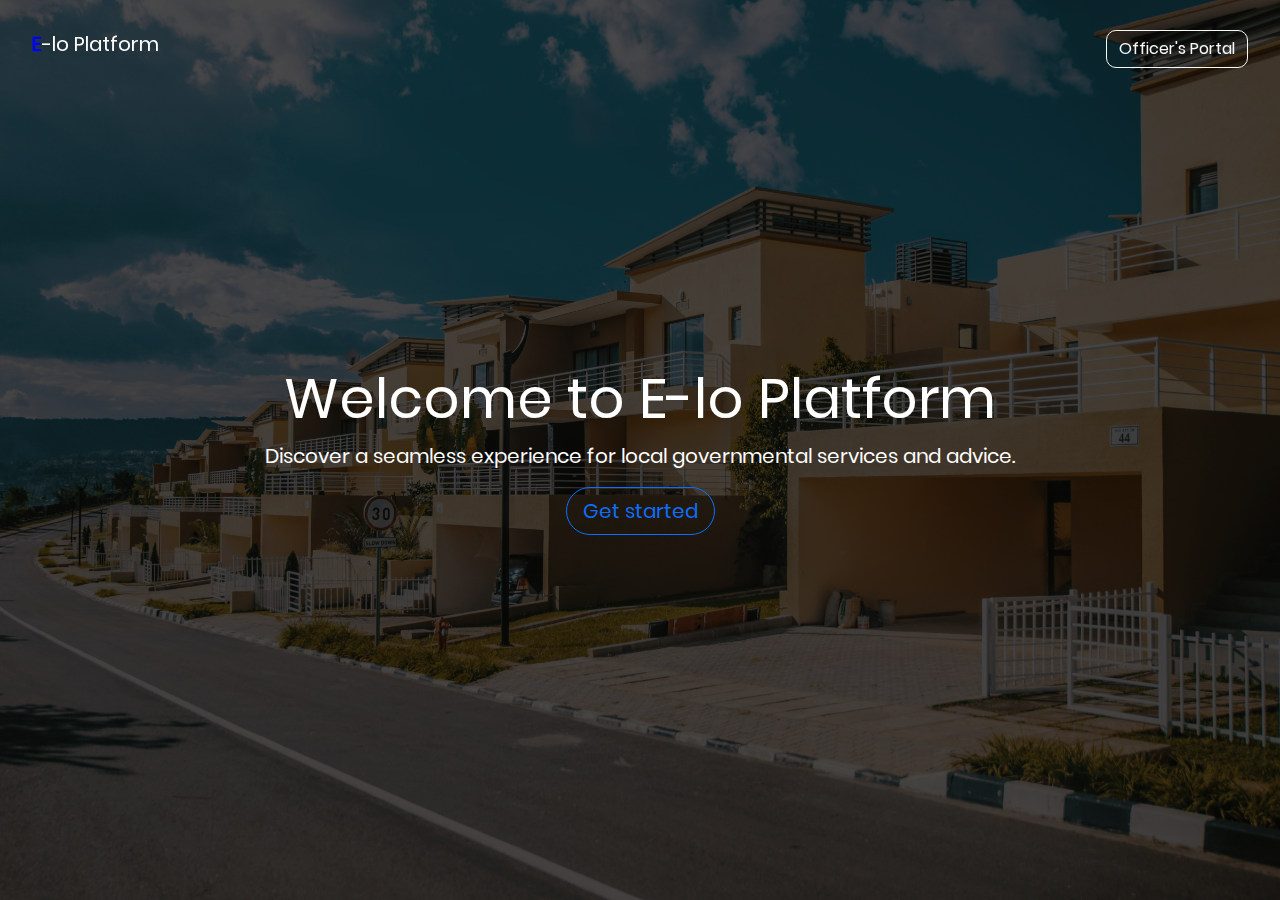
<file: index.html>
<!DOCTYPE html>
<html lang="en">
<head>
    <meta charset="UTF-8">
    <meta name="viewport" content="width=device-width, initial-scale=1.0">
    <title>E-lo</title>
    <!-- Bootstrap CSS -->
    <link href="https://cdn.jsdelivr.net/npm/bootstrap@5.3.0-alpha1/dist/css/bootstrap.min.css" rel="stylesheet">
    <link rel="stylesheet" type="text/css" href="css/first.css">
</head>
<body>

<nav class="navbar navbar-expand-lg navbar-dark bg-transparent">
  <div class="container-fluid">
    <a class="navbar-brand" href="index.html"><span style="color: blue; font-weight: bold;">E</span>-lo Platform</a>
    <button class="navbar-toggler" type="button" data-bs-toggle="collapse" data-bs-target="#navbarNav" aria-controls="navbarNav" aria-expanded="false" aria-label="Toggle navigation">
      <span class="navbar-toggler-icon"></span>
    </button>
    <div class="collapse navbar-collapse justify-content-center" id="navbarNav">
      <ul class="navbar-nav ms-auto">
        <li class="nav-item">
          <a href="staff/staff-login.php"><button type="button" class="btn btn-outline-light" style="border-radius: 10px; margin-top: 10px;">Officer's Portal</button></a>
        </li>
      </ul>
    </div>
  </div>
</nav>

<section id="home" class="py-5 text-center d-flex justify-content-center align-items-center">
    <div class="container">
        <h1 class="display-4 text-white">Welcome to E-lo Platform</h1>
        <p class="lead text-white">Discover a seamless experience for local governmental services and advice.</p>
        <a href="login.php"><button type="button" class="btn btn-outline-primary btn-lg" style="border-radius: 30px;">Get started</button></a>
    </div>
</section>

<!-- <section id="about" class="py-5">
    <div class="container">
        <h2>About E-lo Platform</h2>
        <p>E-lo Platform, short for Electronic Local Office, offers a modern solution for accessing local governmental services and advice. It serves as your online gateway to a range of services and expertise tailored to your local needs. With E-lo, you can easily request services, seek advice, and interact with your local office from the comfort of your home or office.</p>
    </div>
</section>

<section id="contact" class="py-5">
    <div class="container">
        <h2 class="text-white">Contact Us</h2>
        <form id="contactForm" class="needs-validation" novalidate>
            <div class="mb-3">
                <label for="name" class="form-label text-white">Name</label>
                <input type="text" class="form-control" id="name" required>
                <div class="invalid-feedback">
                    Please enter your name.
                </div>
            </div>
            <div class="mb-3">
                <label for="email" class="form-label text-white">Email address</label>
                <input type="email" class="form-control" id="email" required>
                <div class="invalid-feedback">
                    Please enter a valid email address.
                </div>
            </div>
            <div class="mb-3">
                <label for="message" class="form-label text-white">Message</label>
                <textarea class="form-control" id="message" rows="3" required></textarea>
                <div class="invalid-feedback">
                    Please enter a message.
                </div>
            </div>
            <button type="submit" class="btn btn-primary">Submit</button>
        </form>
    </div>
</section> -->

<!-- Scroll top button -->
<!-- <button onclick="topFunction()" id="scrollTopBtn" title="Go to top">&#8679;</button> -->

<!-- Scroll down button -->
<!-- <button onclick="scrollDown()" id="scrollDownBtn" title="Scroll down">&#8681;</button> -->

<!-- Bootstrap JS -->
<!-- <script src="https://cdn.jsdelivr.net/npm/bootstrap@5.3.0-alpha1/dist/js/bootstrap.bundle.min.js"></script> -->

<!-- Custom JavaScript for form validation -->
<!-- <script>
    // JavaScript to add class to navbar when scrolled
    // window.addEventListener('scroll', function() {
    //     var navbar = document.querySelector('.navbar');
    //     if (window.scrollY > 0) {
    //         navbar.classList.add('navbar-scrolled');
    //     } else {
    //         navbar.classList.remove('navbar-scrolled');
    //     }
    // });

    // Scroll top button function
    function topFunction() {
        document.body.scrollTop = 0; // For Safari
        document.documentElement.scrollTop = 0; // For Chrome, Firefox, IE and Opera
    }

    // Scroll down button function
    function scrollDown() {
        window.scrollBy(0, window.innerHeight); // Scroll down by the height of the viewport
    }
</script> -->

</body>
</html>
</file>
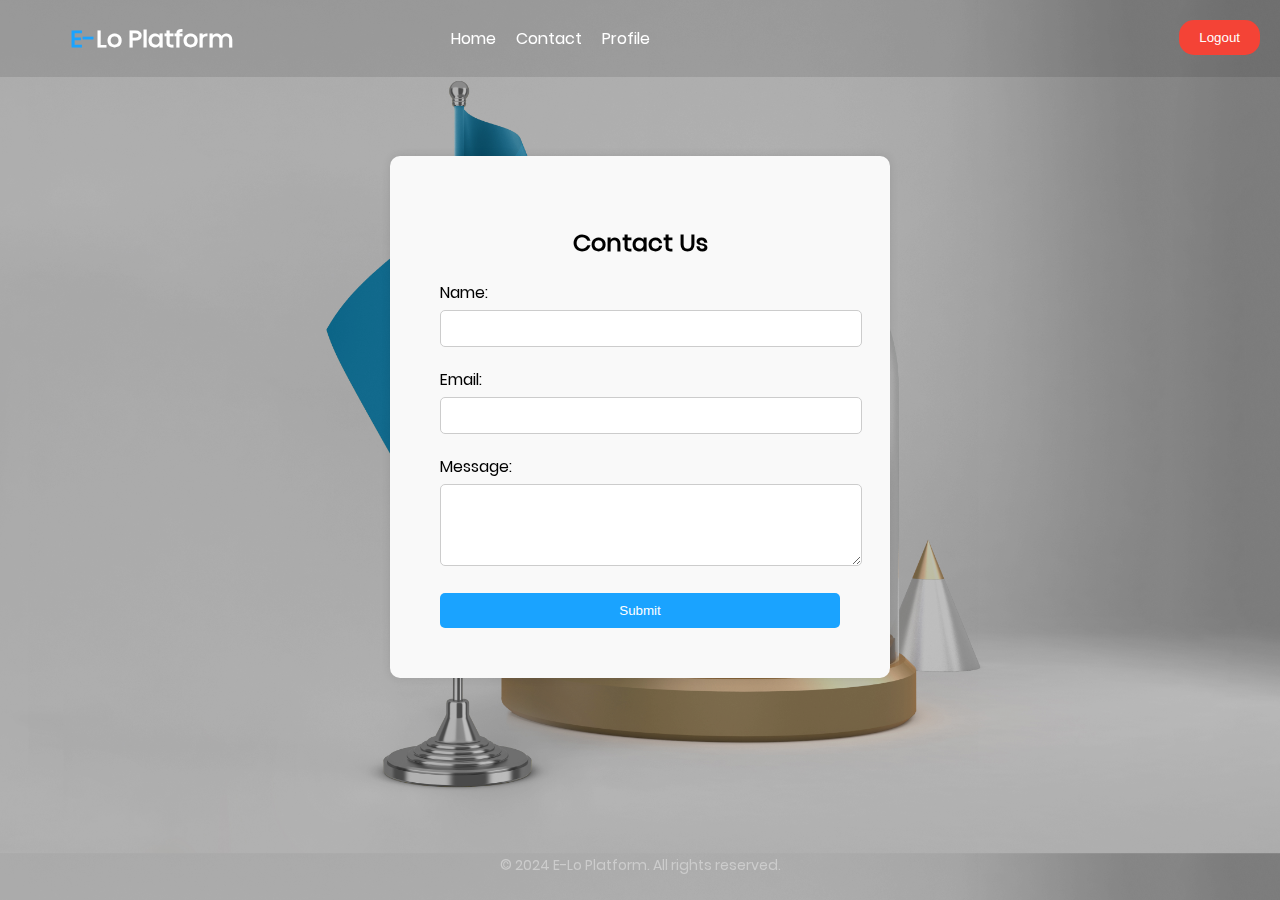
<file: citizen/contact.html>
<!DOCTYPE html>
<html lang="en">
<head>
    <meta charset="UTF-8">
    <meta name="viewport" content="width=device-width, initial-scale=1.0">
    <title>Contact</title>
    <link rel="stylesheet" href="../css/dashboard-citizen.css">
    <style type="text/css">
        /* CSS for header, navigation, and footer */
        /* Ensure the header, navigation, and footer styles are already defined in dashboard-citizen.css */
        .contact-form-container {
        display: flex;
        justify-content: center;
        align-items: center;
        height: 70vh; /* Adjust as needed */
        }

        .contact-form {
        width: 400px;
        margin-top: 50px;
        padding: 50px;
        background-color: #f9f9f9;
        border-radius: 10px;
        box-shadow: 0 0 10px rgba(0, 0, 0, 0.1);
        }

        .contact-form h2 {
        text-align: center;
        margin-bottom: 20px;
        }

        .form-group {
        margin-bottom: 20px;
        }

        .form-group label {
        display: block;
        margin-bottom: 5px;
        }

        .form-group input,
        .form-group textarea {
        width: 100%;
        padding: 10px;
        border: 1px solid #ccc;
        border-radius: 5px;
        }

        button[type="submit"] {
        width: 100%;
        padding: 10px;
        background-color: #1aa3ff;
        color: #fff;
        border: none;
        border-radius: 5px;
        cursor: pointer;
        }

        button[type="submit"]:hover {
        background-color: #007acc;
        }

    </style>
</head>
<body>
    <header>
        <nav>
            <div class="logo">
                <h2><span style="color: #1aa3ff;">E-</span>Lo Platform</h2>
            </div>
            <ul class="nav-links">
                <li><a href="index.php" class="nav-link">Home</a></li>
                <li><a href="contact.html" class="nav-link">Contact</a></li>
                <li><a href="profile.php" class="nav-link">Profile</a></li>
            </ul>
        </nav>
    </header>
    <div class="contact-form-container">
        <form id="contact-form" class="contact-form">
            <h2>Contact Us</h2>
            <div class="form-group">
                <label for="name">Name:</label>
                <input type="text" id="name" name="name" required>
            </div>
            <div class="form-group">
                <label for="email">Email:</label>
                <input type="email" id="email" name="email" required>
            </div>
            <div class="form-group">
                <label for="message">Message:</label>
                <textarea id="message" name="message" rows="4" required></textarea>
            </div>
            <button type="submit">Submit</button>
        </form>
    </div>

    <button class="logout-btn" onclick="logout()">Logout</button>
    <footer>
        <p class="footer-copyright">&copy; 2024 E-Lo Platform. All rights reserved.</p>
    </footer>
    <script src="../js/dashboard-citizen.js"></script>
</body>
</html>
</file>
<file: css/first.css>
@font-face {
  font-family: "Poppins-Regular";
  src: url("../fonts/poppins/Poppins-Regular.ttf");
}

@font-face {
  font-family: "Poppins-SemiBold";
  src: url("../fonts/poppins/Poppins-SemiBold.ttf");
}
body{
      font-family: "Poppins-Regular";
}
/* Custom CSS for navbar */
.navbar {
    background-color: transparent !important;
    border-bottom: 3px solid transparent;
    transition: background-color 0.3s ease-in-out, border-color 0.3s ease-in-out;
    position: fixed;
    width: 100%;
    top: 0;
    z-index: 1000;
    padding: 20px;
}

.navbar.navbar-scrolled {
    background-color: black; /* Semi-transparent black background when scrolled */
}

.navbar-nav .nav-link {
    color: #fff;
    transition: color 0.3s ease-in-out, border-bottom-color 0.3s ease-in-out;
}

.navbar-nav .nav-link:hover {
    color: #fff;
    border-bottom-color: #28a745;
}

.navbar:hover {
    background-color: rgba(0, 0, 0, 0.7);
}

/* Custom CSS for home section */
#home {
    background: url('../img/4.jpg') no-repeat center center fixed;
    background-size: cover;
    height: 100vh;
    position: relative;
    margin-top: 0; /* No need to adjust for navbar height */
    padding-top: 56px; /* Adjust for navbar height */
}

/* Overlay */
#home:before {
    content: "";
    background: rgba(0, 0, 0, 0.7);
    position: absolute;
    top: 0;
    left: 0;
    width: 100%;
    height: 100%;
}

/* Custom CSS for navbar links */
.navbar-nav .nav-link {
    color: #fff;
}

/* Custom CSS for home section container */
#home .container {
    position: relative;
    z-index: 1;
}
</file>
<file: css/dashboard-citizen.css>
@font-face {
  font-family: "Poppins-Regular";
  src: url("../fonts/poppins/Poppins-Regular.ttf");
}

@font-face {
  font-family: "Poppins-SemiBold";
  src: url("../fonts/poppins/Poppins-SemiBold.ttf");
}

body {
    margin: 0;
    padding: 0;
    font-family: "Poppins-Regular";
    position: relative;
    background-image: url('../img/3.jpg');
    background-size: cover;
}

body::after {
    content: '';
    opacity: 0.5;
    position: fixed;
    top: 0;
    left: 0;
    bottom: 0;
    right: 0;
    z-index: -1;
    background-color: rgba(0, 0, 0, 0.5);
}

header {
    background-color: rgba(0, 0, 0, 0.1);
    padding: 10px 0;
}

nav {
    display: flex;
    justify-content: space-between;
    align-items: center;
    padding: 0 50px;
}

.logo h2 {
    color: #fff;
    margin: 0;
}

.logo {
    margin-left: 20px;
}

.nav-links {
    list-style: none;
    display: flex;
    margin-right: 560px;
}

.nav-links li {
    margin-right: 20px;
}

.nav-links li a {
    color: #fff;
    text-decoration: none;
    transition: color 0.3s ease;
}

.nav-links li a:hover {
    color: #e6e6e6;
    transform: scale(1.1);
    transition: transform 0.3s ease;
    position: relative;
}

.nav-links li a:hover::after {
    content: '';
    position: absolute;
    left: 0;
    bottom: -5px;
    width: 100%;
    height: 2px;
    background-color: black;
}

.cards {
    display: flex;
    justify-content: space-around;
    margin-top: 50px;
}

.card {
    background-color: #fff;
    width: 300px;
    padding: 30px;
    margin-bottom: 20px;
    border-radius: 10px;
    box-shadow: 0 4px 8px rgba(0, 0, 0, 0.1);
    transition: transform 0.3s ease, box-shadow 0.3s ease;
    position: relative;
    overflow: hidden;
}

.card:hover {
    transform: scale(1.05);
    box-shadow: 0 8px 16px rgba(0, 0, 0, 0.2);
}

.card button {
    position: absolute;
    bottom: 10px;
    left: 50%;
    transform: translateX(-50%);
    padding: 8px 16px;
    margin-top: 15px;
    background-color: #007bff;
    color: #fff;
    border: none;
    border-radius: 5px;
    cursor: pointer;
    transition: background-color 0.3s ease, box-shadow 0.3s ease;
    box-shadow: 0 2px 4px rgba(0, 0, 0, 0.1);
}

.card button:hover {
    background-color: #0056b3;
    box-shadow: 0 4px 8px rgba(0, 0, 0, 0.2);
}

.logout-btn {
    position: absolute;
    top: 20px;
    right: 20px;
    background-color: #f44336;
    color: white;
    border: none;
    padding: 10px 20px;
    cursor: pointer;
    border-radius: 15px;
    transition: background-color 0.3s ease;
}

.logout-btn:hover {
    background-color: #d32f2f;
}

footer {
    color: #fff;
    text-align: center;
    position: fixed;
    bottom: 0;
    width: 100%;
}
.footer-copyright {
    margin-top: 50px;
    color: #ccc;
    font-size: 14px;
    position: absolute;
    bottom: 10px;
    left: 50%;
    transform: translateX(-50%);
}

h3 {
    text-align: center;
}
</file>
